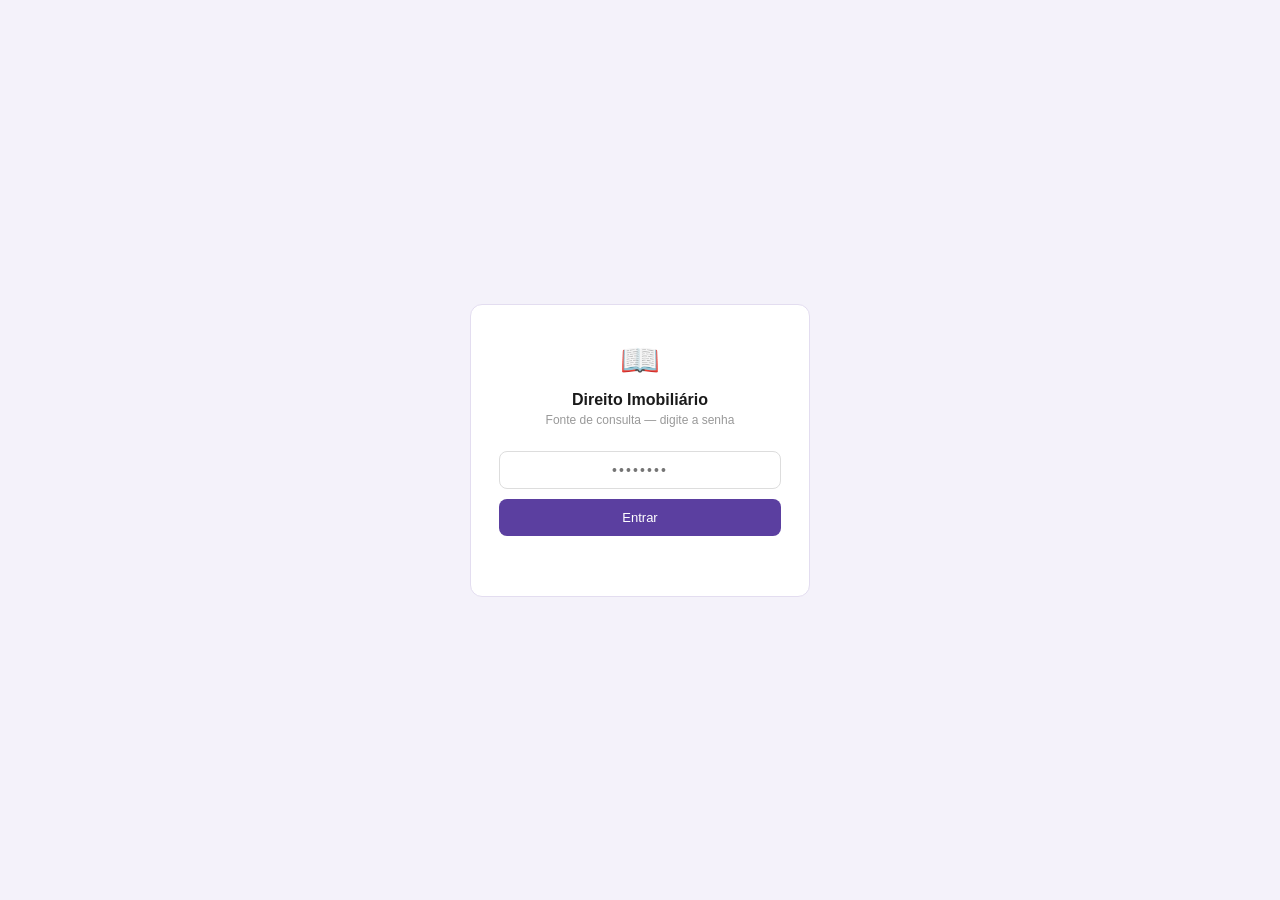
<file: index.html>
<!DOCTYPE html>
<html lang="pt-BR">
<head>
<meta charset="UTF-8">
<meta name="viewport" content="width=device-width, initial-scale=1.0">
<meta http-equiv="Cache-Control" content="no-cache, no-store, must-revalidate">
<title>Direito Imobiliário — Consulta</title>
<style>
*{box-sizing:border-box;margin:0;padding:0}
body{font-family:-apple-system,BlinkMacSystemFont,'Segoe UI',sans-serif;background:#f4f2fa;min-height:100vh;padding:1.5rem}
.app{max-width:900px;margin:0 auto}

/* LOGIN */
.login-overlay{position:fixed;inset:0;background:#f4f2fa;display:flex;align-items:center;justify-content:center;z-index:999}
.login-box{background:#fff;border-radius:12px;border:0.5px solid #e3ddf0;padding:36px 28px;width:100%;max-width:340px;text-align:center}
.login-logo{font-size:32px;margin-bottom:12px}
.login-title{font-size:16px;font-weight:600;color:#1a1a1a;margin-bottom:4px}
.login-sub{font-size:12px;color:#999;margin-bottom:24px}
.login-input{width:100%;border:0.5px solid #ddd;border-radius:8px;padding:10px 12px;font-size:14px;color:#333;font-family:inherit;outline:none;margin-bottom:10px;text-align:center;letter-spacing:.15em}
.login-input:focus{border-color:#5b3fa0}
.login-btn{width:100%;background:#5b3fa0;color:#fff;border:none;border-radius:8px;padding:11px;font-size:13px;font-weight:500;cursor:pointer}
.login-btn:hover{background:#4a3384}
.login-err{font-size:11px;color:#E24B4A;margin-top:8px;min-height:16px}

/* TOPBAR */
.topbar{display:flex;align-items:center;justify-content:space-between;margin-bottom:1.25rem;flex-wrap:wrap;gap:10px}
.topbar h1{font-size:20px;font-weight:600;color:#1a1a1a}
.topbar-sub{font-size:12px;color:#888;margin-top:2px}
.btn-new{background:#5b3fa0;color:#fff;border:none;border-radius:8px;padding:9px 16px;font-size:13px;font-weight:500;cursor:pointer;white-space:nowrap}
.btn-new:hover{background:#4a3384}

/* SEARCH / FILTERS */
.search-row{display:flex;gap:8px;margin-bottom:10px;flex-wrap:wrap}
.search-input{flex:2;min-width:200px;border:0.5px solid #ccc;border-radius:20px;padding:8px 14px;font-size:13px;color:#333;background:#fff;font-family:inherit;outline:none}
.search-input:focus{border-color:#5b3fa0}
.livro-select{flex:1;min-width:160px;padding:8px 10px;border-radius:8px;border:0.5px solid #ccc;font-size:12px;background:#fff;font-family:inherit}
.tag-hdr{font-size:11px;color:#888;cursor:pointer;margin-bottom:8px;user-select:none}
.tag-body{display:none;gap:6px;flex-wrap:wrap;margin-bottom:12px}
.tag-body.open{display:flex}
.tag-btn{padding:4px 10px;border-radius:14px;border:0.5px solid #ccc;background:#fff;color:#666;font-size:11px;cursor:pointer}
.tag-btn.active{background:#5b3fa0;color:#fff;border-color:#5b3fa0}

/* CARDS */
.topico-list{display:flex;flex-direction:column;gap:8px}
.topico-card{background:#fff;border:0.5px solid #e3ddf0;border-radius:0 10px 10px 0;border-left:3px solid #5b3fa0;padding:11px 14px;cursor:pointer;transition:border-color .15s}
.topico-card:hover{border-left-color:#4a3384;background:#fbfaff}
.topico-numero{font-size:9px;font-weight:700;color:#5b3fa0;background:#efe9fa;padding:2px 8px;border-radius:10px;margin-right:6px}
.topico-titulo{font-size:14px;font-weight:600;color:#1a1a1a}
.topico-livro{font-size:11px;color:#999;margin-top:3px}
.topico-tags{margin-top:6px;display:flex;gap:5px;flex-wrap:wrap}
.topico-tag{font-size:9px;color:#aaa;background:#f5f4f0;padding:2px 7px;border-radius:10px}
.topico-snippet{font-size:12px;color:#555;line-height:1.55;margin-top:7px;background:#faf9fd;border:0.5px solid #efe9fa;border-radius:6px;padding:7px 9px}
.topico-snippet mark{background:#ffe89c;color:#4a3384;padding:0 2px;border-radius:2px;font-weight:600}
.ver-mais{text-align:center;font-size:12px;color:#5b3fa0;cursor:pointer;padding:12px;font-weight:600}
.ver-mais:hover{text-decoration:underline}

#loading,#empty{display:none;text-align:center;padding:30px;color:#bbb;font-size:12px}

/* MODAL */
.modal-overlay{position:fixed;inset:0;background:rgba(0,0,0,.45);display:flex;align-items:flex-start;justify-content:center;z-index:200;padding:1.5rem;overflow-y:auto}
.tp-modal{background:#fff;border-radius:14px;width:100%;max-width:760px;margin:auto;overflow:hidden;box-shadow:0 20px 60px rgba(0,0,0,.2)}
.tp-modal-stripe{height:4px;width:100%;background:#5b3fa0}
.tp-modal-header{display:flex;align-items:flex-start;justify-content:space-between;padding:16px 20px;border-bottom:0.5px solid #e3ddf0;gap:10px}
.tp-modal-title{font-size:15px;font-weight:600;color:#1a1a1a}
.tp-modal-sub{font-size:11px;color:#999;margin-top:3px}
.tp-modal-close{background:none;border:none;font-size:22px;cursor:pointer;color:#888;line-height:1;padding:2px 6px;flex-shrink:0}
.tp-modal-close:hover{color:#333}
.tp-modal-tabs{display:flex;border-bottom:0.5px solid #e3ddf0;background:#fafaf8}
.tp-modal-tab{padding:11px 16px;font-size:12px;font-weight:600;color:#999;cursor:pointer;border-bottom:2px solid transparent;white-space:nowrap;background:none;border-top:none;border-left:none;border-right:none;font-family:inherit}
.tp-modal-tab:hover{color:#555}
.tp-modal-tab.active{border-bottom-color:#5b3fa0;color:#5b3fa0}
.tp-modal-body{padding:20px;max-height:56vh;overflow-y:auto}
.tp-pane{display:none}
.tp-pane.active{display:block}
.tp-modal-footer{display:flex;justify-content:space-between;align-items:center;padding:14px 20px;border-top:0.5px solid #e3ddf0;gap:10px;flex-wrap:wrap}
.btn-plain{background:none;border:0.5px solid #ddd;color:#666;border-radius:8px;padding:8px 16px;font-size:13px;cursor:pointer;font-family:inherit}
.btn-plain:hover{background:#f4f2fa}
.btn-danger{color:#E24B4A;border-color:#f3c9c9}
.btn-danger:hover{background:#FCEBEB}

/* MARKDOWN RENDER */
.md h3,.md h4,.md h5{color:#1a1a1a;margin:14px 0 8px}
.md h3:first-child,.md h4:first-child,.md h5:first-child{margin-top:0}
.md h3{font-size:16px}
.md h4{font-size:14px}
.md h5{font-size:13px}
.md p{font-size:13px;line-height:1.7;color:#333;margin-bottom:10px}
.md ul{margin:0 0 10px 20px}
.md li{font-size:13px;line-height:1.6;color:#333;margin-bottom:4px}
.md table{width:100%;border-collapse:collapse;margin-bottom:12px;font-size:12.5px}
.md th,.md td{border:1px solid #e3ddf0;padding:7px 10px;text-align:left;vertical-align:top}
.md th{background:#efe9fa;font-weight:600;color:#4a3384}
.md blockquote{background:#FFF8E1;border-left:3px solid #d4a017;border-radius:0 8px 8px 0;padding:9px 14px;margin:0 0 12px;font-size:12.5px;color:#6b5200}
.md blockquote p{margin-bottom:6px;color:#6b5200;font-size:12.5px}
.md blockquote p:last-child{margin-bottom:0}
.md em{color:#666}

/* FORM */
.tp-form{background:#fff;border:0.5px solid #ddd;border-radius:10px;padding:14px;margin-bottom:12px}
.form-grid{display:grid;grid-template-columns:1fr 1fr;gap:10px;margin-bottom:10px}
@media(max-width:520px){.form-grid{grid-template-columns:1fr}}
.form-group{display:flex;flex-direction:column;gap:4px}
.form-group.full{grid-column:1/-1}
.form-label{font-size:10px;font-weight:600;color:#888;text-transform:uppercase;letter-spacing:.04em}
.form-input,.form-textarea{border:0.5px solid #ddd;border-radius:8px;padding:8px 10px;font-size:13px;color:#1a1a1a;font-family:inherit;outline:none;background:#fff;width:100%}
.form-input:focus,.form-textarea:focus{border-color:#5b3fa0}
.form-textarea{resize:vertical;min-height:90px;line-height:1.5}
.form-hint{font-size:10.5px;color:#999;margin-top:2px}
.form-actions{display:flex;gap:8px;margin-top:4px}
.btn-save{background:#5b3fa0;color:#fff;border:none;border-radius:8px;padding:9px 18px;font-size:13px;font-weight:500;cursor:pointer;font-family:inherit}
.btn-save:hover{background:#4a3384}

/* SECTION TABS (Tópicos x Consulta Interna) */
.section-tabs{display:flex;gap:0;margin-bottom:1.25rem;border-bottom:2px solid #e3ddf0}
.section-tab{background:none;border:none;padding:10px 16px;font-size:13px;font-weight:600;color:#999;cursor:pointer;border-bottom:3px solid transparent;margin-bottom:-2px;font-family:inherit}
.section-tab:hover{color:#666}
.section-tab.active{color:#5b3fa0;border-bottom-color:#5b3fa0}

/* CONSULTA INTERNA */
.consulta-toolbar{display:flex;gap:8px;margin-bottom:12px;flex-wrap:wrap}
.consulta-view-btn{flex:1;min-width:150px;padding:9px;border-radius:8px;border:0.5px solid #ccc;background:#fff;color:#444;font-size:13px;font-weight:600;cursor:pointer;font-family:inherit}
.consulta-view-btn.active{background:#5b3fa0;color:#fff;border-color:#5b3fa0}
.consulta-card{background:#fff;border:0.5px solid #e3ddf0;border-radius:0 10px 10px 0;padding:11px 14px;cursor:pointer;transition:border-color .15s}
.consulta-card:hover{background:#fbfaff}
.consulta-top{display:flex;justify-content:space-between;align-items:flex-start;gap:8px;margin-bottom:5px}
.consulta-modalidade{font-size:9px;font-weight:700;text-transform:uppercase;letter-spacing:.03em}
.consulta-meta{font-size:10px;color:#aaa;margin-left:6px}
.consulta-badge{font-size:9px;font-weight:700;padding:3px 9px;border-radius:12px;text-transform:uppercase;letter-spacing:.02em;white-space:nowrap}
.consulta-main{font-size:13px;color:#333;margin-bottom:4px;line-height:1.5}
.consulta-sub{font-size:11px;color:#888;line-height:1.5}
.consulta-decisao{font-size:12px;color:#27500A;background:#EAF3DE;padding:7px 9px;border-radius:6px;margin-top:5px;line-height:1.5}
</style>
</head>
<body>

<div id="login-overlay" class="login-overlay">
  <div class="login-box">
    <div class="login-logo">📖</div>
    <div class="login-title">Direito Imobiliário</div>
    <div class="login-sub">Fonte de consulta — digite a senha</div>
    <input class="login-input" type="password" id="login-senha" placeholder="••••••••" onkeydown="if(event.key==='Enter')verificarSenha()">
    <button class="login-btn" onclick="verificarSenha()">Entrar</button>
    <div class="login-err" id="login-err"></div>
  </div>
</div>

<div id="main-app" class="app" style="display:none">
  <div class="section-tabs">
    <button class="section-tab active" id="sec-tab-topicos" onclick="switchSection('topicos')">📖 Tópicos Jurídicos</button>
    <button class="section-tab" id="sec-tab-consulta" onclick="switchSection('consulta')">🗂️ Consulta Interna</button>
  </div>

  <div id="section-topicos">
    <div class="topbar">
      <div>
        <h1>📖 Direito Imobiliário</h1>
        <div class="topbar-sub" id="total-label">Fonte de consulta</div>
      </div>
      <button class="btn-new" onclick="toggleNovoForm()">+ Novo tópico</button>
    </div>

    <div id="novo-form" class="tp-form" style="display:none"></div>

    <div class="search-row">
      <input type="text" id="busca-input" class="search-input" placeholder="Descreva a situação ou pergunta (ex: venda pro filho sem avisar os irmãos)..." oninput="debounceSearch()">
      <select id="livro-select" class="livro-select" onchange="carregarTopicos()">
        <option value="">Todos os livros</option>
      </select>
    </div>

    <div class="tag-hdr" id="tag-hdr" onclick="toggleTagFilters()" style="display:none">🏷 Filtrar por tags</div>
    <div class="tag-body" id="tag-body"></div>

    <div id="loading">Buscando...</div>
    <div id="empty">Nenhum tópico encontrado.</div>
    <div id="topico-list" class="topico-list"></div>
  </div>

  <div id="section-consulta" style="display:none">
    <div class="topbar">
      <div>
        <h1>🗂️ Consulta Interna</h1>
        <div class="topbar-sub" id="consulta-total-label">Regras e precedentes do dia a dia</div>
      </div>
      <button class="btn-new" onclick="consultaToggleNovoForm()">+ Novo</button>
    </div>

    <div id="consulta-novo-form" class="tp-form" style="display:none"></div>

    <div class="consulta-toolbar">
      <button class="consulta-view-btn active" id="consulta-view-btn-regras" onclick="consultaSwitchView('regras')">📖 Regras de Impeditivos</button>
      <button class="consulta-view-btn" id="consulta-view-btn-precedentes" onclick="consultaSwitchView('precedentes')">📋 Log de Precedentes</button>
    </div>

    <div class="search-row">
      <input type="text" id="consulta-busca-input" class="search-input" placeholder="Buscar por palavra-chave..." oninput="consultaDebounceSearch()">
      <select id="consulta-modalidade-select" class="livro-select" onchange="consultaLoad()">
        <option value="">Todas as modalidades</option>
        <option value="Aquisicao">Aquisição</option>
        <option value="Portabilidade">Portabilidade</option>
        <option value="CICAP">CICAP</option>
        <option value="CGI">CGI</option>
        <option value="Funding">Funding</option>
        <option value="Todas">Todas (regra geral)</option>
      </select>
    </div>

    <div class="tag-hdr" id="consulta-tag-hdr" onclick="consultaToggleTagFilters()" style="display:none">🏷 Filtrar por tags</div>
    <div class="tag-body" id="consulta-tag-body"></div>

    <div id="consulta-loading">Buscando...</div>
    <div id="consulta-empty">Nenhum resultado encontrado.</div>
    <div id="consulta-list" class="topico-list"></div>
  </div>
</div>

<div id="modal-overlay" class="modal-overlay" style="display:none" onclick="if(event.target===this)closeModal()">
  <div class="tp-modal">
    <div class="tp-modal-stripe"></div>
    <div class="tp-modal-header">
      <div>
        <div class="tp-modal-title" id="modal-title"></div>
        <div class="tp-modal-sub" id="modal-sub"></div>
      </div>
      <button class="tp-modal-close" onclick="closeModal()">&times;</button>
    </div>
    <div class="tp-modal-tabs">
      <button class="tp-modal-tab active" id="tab-btn-simples" onclick="switchTab('simples')">📖 Linguagem simples</button>
      <button class="tp-modal-tab" id="tab-btn-tecnico" onclick="switchTab('tecnico')">⚖️ Texto técnico e fonte</button>
    </div>
    <div class="tp-modal-body">
      <div class="tp-pane md active" id="pane-simples"></div>
      <div class="tp-pane md" id="pane-tecnico"></div>
    </div>
    <div class="tp-modal-footer">
      <button class="btn-plain btn-danger" onclick="excluirTopicoAtual()">Excluir</button>
      <div style="display:flex;gap:8px">
        <button class="btn-plain" onclick="editarTopicoAtual()">Editar</button>
        <button class="btn-plain" onclick="closeModal()">Fechar</button>
      </div>
    </div>
  </div>
</div>

<script>
var SUPA_URL='https://cnntwavnltnaxpbpkzrd.supabase.co';
var SUPA_KEY='eyJhbGciOiJIUzI1NiIsInR5cCI6IkpXVCJ9.eyJpc3MiOiJzdXBhYmFzZSIsInJlZiI6ImNubnR3YXZubHRuYXhwYnBrenJkIiwicm9sZSI6ImFub24iLCJpYXQiOjE3ODU5NjUzNjAsImV4cCI6MjEwMTU0MTM2MH0.XeQ4T7MEqFQfJyXXAgsQmv-CNjLFYUMDKgO6aYpEL5c';

// ─── AUTH ─────────────────────────────────────────────────────────────────
async function hashSenha(s){
  var buf=await crypto.subtle.digest('SHA-256',new TextEncoder().encode(s));
  return Array.from(new Uint8Array(buf)).map(function(b){return b.toString(16).padStart(2,'0');}).join('');
}
async function verificarSenha(){
  var val=document.getElementById('login-senha').value;
  if(!val){document.getElementById('login-err').textContent='Digite a senha.';return;}
  var h=await hashSenha(val);
  var correta=await hashSenha('direito2026');
  if(h===correta){
    document.getElementById('login-overlay').style.display='none';
    document.getElementById('main-app').style.display='block';
    sessionStorage.setItem('direito_auth','1');
    iniciarApp();
  }else{
    document.getElementById('login-err').textContent='Senha incorreta.';
    document.getElementById('login-senha').value='';
    document.getElementById('login-senha').focus();
  }
}

// ─── SUPABASE ─────────────────────────────────────────────────────────────
async function dbFetch(path,opts){
  opts=opts||{};
  var r=await fetch(SUPA_URL+'/rest/v1/'+path,{
    headers:Object.assign({'apikey':SUPA_KEY,'Authorization':'Bearer '+SUPA_KEY,'Content-Type':'application/json','Prefer':'return=representation'},opts.headers||{}),
    method:opts.method||'GET',body:opts.body
  });
  if(!r.ok)throw new Error(await r.text());
  var txt=await r.text();return txt?JSON.parse(txt):null;
}

// ─── STATE ────────────────────────────────────────────────────────────────
var allResults=[];
var activeTags=[];
var searchTimer=null;
var editingId=null;
var currentTopico=null;

function debounceSearch(){
  clearTimeout(searchTimer);
  searchTimer=setTimeout(carregarTopicos,400);
}

// ─── Transforma frases naturais em busca "OU" (qualquer palavra relevante) ──
var STOPWORDS=['a','o','as','os','de','da','do','das','dos','em','um','uma','uns','umas','com','sem','para','por','que','se','e','ou','no','na','nos','nas','ao','aos','à','às','é','são','foi','ser','tem','têm','como','mais','muito','já','não','sim','meu','minha','seu','sua','isso','esse','essa','este','esta','pelo','pela'];
var SEARCH_CAP=10;
var searchExpanded=false;

function significantWords(termo){
  return termo.trim().split(/\s+/).map(function(w){return w.toLowerCase();}).filter(function(w){
    return w.length>1 && STOPWORDS.indexOf(w)===-1;
  });
}

function buildSearchQuery(termo){
  var words=significantWords(termo);
  if(!words.length)return termo;
  return words.join(' or ');
}

// Pontua cada tópico pela quantidade/local das palavras encontradas, pra ordenar os mais relevantes primeiro
function scoreRelevance(r,words){
  var titulo=(r.titulo||'').toLowerCase();
  var tags=(r.tags||[]).join(' ').toLowerCase();
  var simples=normalizePlain(r.explicacao_simples||'').toLowerCase();
  var tecnico=normalizePlain(r.conteudo_tecnico||'').toLowerCase();
  var score=0;
  words.forEach(function(w){
    if(titulo.indexOf(w)>-1)score+=6;
    if(tags.indexOf(w)>-1)score+=4;
    if(simples.indexOf(w)>-1)score+=Math.min(3,(simples.split(w).length-1))*2;
    if(tecnico.indexOf(w)>-1)score+=Math.min(3,(tecnico.split(w).length-1));
  });
  return score;
}

function toggleTagFilters(){
  document.getElementById('tag-body').classList.toggle('open');
}

async function iniciarApp(){
  try{
    var todos=await dbFetch('topicos_direito?select=livro&order=livro');
    var livros=Array.from(new Set((todos||[]).map(function(t){return t.livro;})));
    var sel=document.getElementById('livro-select');
    livros.forEach(function(l){
      var opt=document.createElement('option');
      opt.value=l;opt.textContent=l;
      sel.appendChild(opt);
    });
  }catch(e){console.error(e);}
  carregarTopicos();
  var buscaInput=document.getElementById('busca-input');
  if(buscaInput)buscaInput.focus();
}

async function carregarTopicos(){
  var termo=document.getElementById('busca-input').value.trim();
  var livro=document.getElementById('livro-select').value;
  var loading=document.getElementById('loading');
  var list=document.getElementById('topico-list');
  var empty=document.getElementById('empty');
  searchExpanded=false;
  loading.style.display='block';
  list.innerHTML='';
  empty.style.display='none';
  try{
    var params=['select=*'];
    if(livro)params.push('livro=eq.'+encodeURIComponent(livro));
    if(termo)params.push('busca=wfts(portuguese).'+encodeURIComponent(buildSearchQuery(termo)));
    params.push('order=numero');
    var rows=await dbFetch('topicos_direito?'+params.join('&'));
    allResults=(rows||[]).slice();
    if(termo){
      var words=significantWords(termo);
      allResults.sort(function(a,b){
        var diff=scoreRelevance(b,words)-scoreRelevance(a,words);
        return diff!==0?diff:(parseFloat(a.numero)||0)-(parseFloat(b.numero)||0);
      });
    }else{
      allResults.sort(function(a,b){return (parseFloat(a.numero)||0)-(parseFloat(b.numero)||0);});
    }
  }catch(e){
    console.error('Erro na busca:',e);
    allResults=[];
  }
  loading.style.display='none';
  document.getElementById('total-label').textContent=allResults.length+' tópico'+(allResults.length!==1?'s':'')+' encontrado'+(allResults.length!==1?'s':'');
  buildTagFilters();
  renderList();
}

function buildTagFilters(){
  var tagSet={};
  allResults.forEach(function(r){(r.tags||[]).forEach(function(t){tagSet[t]=true;});});
  var allTags=Object.keys(tagSet).sort();
  var hdr=document.getElementById('tag-hdr');
  var wrap=document.getElementById('tag-body');
  hdr.style.display=allTags.length?'block':'none';
  hdr.textContent='🏷 Filtrar por tags ('+allTags.length+')';
  wrap.innerHTML=allTags.map(function(t){
    var active=activeTags.indexOf(t)>-1;
    return '<button class="tag-btn'+(active?' active':'')+'" data-tag="'+escapeHtml(t)+'" onclick="toggleTag(this)">'+escapeHtml(t)+'</button>';
  }).join('');
}

function toggleTag(btn){
  var tag=btn.getAttribute('data-tag');
  var idx=activeTags.indexOf(tag);
  if(idx>-1)activeTags.splice(idx,1);
  else activeTags.push(tag);
  btn.classList.toggle('active');
  renderList();
}

function renderList(){
  var termo=document.getElementById('busca-input').value.trim();
  var filtered=allResults.filter(function(r){
    if(!activeTags.length)return true;
    return (r.tags||[]).some(function(t){return activeTags.indexOf(t)>-1;});
  });
  var list=document.getElementById('topico-list');
  var empty=document.getElementById('empty');
  if(!filtered.length){
    list.innerHTML='';
    empty.style.display='block';
    return;
  }
  empty.style.display='none';
  var capActive=termo&&!searchExpanded&&filtered.length>SEARCH_CAP;
  var toShow=capActive?filtered.slice(0,SEARCH_CAP):filtered;
  var html=toShow.map(function(r){
    var tagsHtml=(r.tags||[]).map(function(t){return '<span class="topico-tag">'+escapeHtml(t)+'</span>';}).join('');
    var snippetHtml=termo?'<div class="topico-snippet">'+pickSnippet(r,termo)+'</div>':'';
    return '<div class="topico-card" onclick="abrirModal(\''+r.id+'\')">'
      +'<span class="topico-numero">'+escapeHtml(r.numero)+'</span>'
      +'<span class="topico-titulo">'+escapeHtml(r.titulo)+'</span>'
      +'<div class="topico-livro">'+escapeHtml(r.livro)+'</div>'
      +snippetHtml
      +(tagsHtml?'<div class="topico-tags">'+tagsHtml+'</div>':'')
      +'</div>';
  }).join('');
  if(capActive){
    html+='<div class="ver-mais" onclick="verTodosResultados()">Mostrando os '+SEARCH_CAP+' mais relevantes de '+filtered.length+' — ver todos</div>';
  }
  list.innerHTML=html;
}

function verTodosResultados(){
  searchExpanded=true;
  renderList();
}

// ─── TRECHO DESTACADO (snippet) NOS RESULTADOS DE BUSCA ───────────────────
function normalizePlain(text){
  return (text||'').replace(/[#*>`]/g,'').replace(/\|/g,' ').replace(/\n+/g,' ').replace(/\s+/g,' ').trim();
}

function textHasWord(text,words){
  var lt=text.toLowerCase();
  return words.some(function(w){return lt.indexOf(w)>-1;});
}

function extractSnippet(text,words){
  var plain=normalizePlain(text);
  if(!plain)return '';
  var lowerPlain=plain.toLowerCase();
  var idx=-1,matchLen=0;
  for(var i=0;i<words.length;i++){
    var p=lowerPlain.indexOf(words[i]);
    if(p>-1&&(idx===-1||p<idx)){idx=p;matchLen=words[i].length;}
  }
  if(idx===-1){
    var head=plain.slice(0,170);
    return escapeHtml(head)+(plain.length>170?'…':'');
  }
  var start=Math.max(0,idx-60);
  var end=Math.min(plain.length,idx+matchLen+110);
  var before=plain.slice(start,idx);
  var match=plain.slice(idx,idx+matchLen);
  var after=plain.slice(idx+matchLen,end);
  return (start>0?'…':'')+escapeHtml(before)+'<mark>'+escapeHtml(match)+'</mark>'+escapeHtml(after)+(end<plain.length?'…':'');
}

function pickSnippet(r,termo){
  var words=significantWords(termo);
  var simples=r.explicacao_simples||'';
  var tecnico=r.conteudo_tecnico||'';
  if(words.length){
    if(simples&&textHasWord(normalizePlain(simples).toLowerCase(),words))return extractSnippet(simples,words);
    if(tecnico&&textHasWord(normalizePlain(tecnico).toLowerCase(),words))return extractSnippet(tecnico,words);
  }
  return extractSnippet(simples||tecnico,[]);
}

// ─── MODAL ────────────────────────────────────────────────────────────────
function abrirModal(id){
  var t=allResults.find(function(r){return r.id===id;});
  if(!t)return;
  currentTopico=t;
  document.getElementById('modal-title').textContent=t.numero+'. '+t.titulo;
  document.getElementById('modal-sub').textContent=t.livro;
  document.getElementById('pane-simples').innerHTML=t.explicacao_simples?renderMdLite(t.explicacao_simples):'<p style="color:#aaa;font-style:italic">Ainda não há explicação em linguagem simples para este tópico. Veja a aba "Texto técnico".</p>';
  document.getElementById('pane-tecnico').innerHTML=renderMdLite(t.conteudo_tecnico||'');
  switchTab('simples');
  document.getElementById('modal-overlay').style.display='flex';
}

function closeModal(){
  document.getElementById('modal-overlay').style.display='none';
  currentTopico=null;
}

function switchTab(which){
  ['simples','tecnico'].forEach(function(k){
    document.getElementById('tab-btn-'+k).classList.toggle('active',k===which);
    document.getElementById('pane-'+k).classList.toggle('active',k===which);
  });
}

async function excluirTopicoAtual(){
  if(!currentTopico)return;
  if(!confirm('Excluir "'+currentTopico.titulo+'"? Essa ação não pode ser desfeita.'))return;
  try{
    await dbFetch('topicos_direito?id=eq.'+currentTopico.id,{method:'DELETE',headers:{'Prefer':''}});
    closeModal();
    carregarTopicos();
  }catch(e){
    console.error(e);
    alert('Erro ao excluir. Verifique a conexão e tente novamente.');
  }
}

function editarTopicoAtual(){
  if(!currentTopico)return;
  var t=currentTopico;
  closeModal();
  abrirFormTopico(t);
}

// ─── FORM: NOVO / EDITAR ────────────────────────────────────────────────
function toggleNovoForm(){
  var f=document.getElementById('novo-form');
  if(f.style.display==='block'&&editingId===null){
    f.style.display='none';
    return;
  }
  abrirFormTopico(null);
}

function abrirFormTopico(t){
  editingId=t?t.id:null;
  var f=document.getElementById('novo-form');
  f.innerHTML=formHtml(t);
  f.style.display='block';
  f.scrollIntoView({behavior:'smooth',block:'nearest'});
}

function formHtml(t){
  var tagsStr=t&&t.tags?t.tags.join(', '):'';
  return ''
    +'<div class="form-grid">'
    +'<div class="form-group"><label class="form-label">Número</label><input class="form-input" id="f-numero" placeholder="ex: 33" value="'+escapeAttr(t?t.numero:'')+'"></div>'
    +'<div class="form-group"><label class="form-label">Título</label><input class="form-input" id="f-titulo" placeholder="ex: Direito de Superfície" value="'+escapeAttr(t?t.titulo:'')+'"></div>'
    +'<div class="form-group full"><label class="form-label">Livro / fonte</label><input class="form-input" id="f-livro" placeholder="ex: Luiz Antônio Scavone Jr. — Direito Imobiliário: Teoria e Prática" value="'+escapeAttr(t?t.livro:'Luiz Antônio Scavone Jr. — Direito Imobiliário: Teoria e Prática')+'"></div>'
    +'<div class="form-group full"><label class="form-label">Tags (separadas por vírgula)</label><input class="form-input" id="f-tags" placeholder="ex: usucapião, registro, prazos" value="'+escapeAttr(tagsStr)+'"></div>'
    +'<div class="form-group full"><label class="form-label">📖 Explicação em linguagem simples</label>'
    +'<textarea class="form-textarea" id="f-simples" placeholder="O que é, por que importa, um exemplo do dia a dia...">'+escapeHtml(t?t.explicacao_simples:'')+'</textarea>'
    +'<div class="form-hint">Evite juridiquês; se precisar de um termo técnico, explique entre parênteses.</div></div>'
    +'<div class="form-group full"><label class="form-label">⚖️ Texto técnico / fonte original</label>'
    +'<textarea class="form-textarea" id="f-tecnico" placeholder="Conceitos, base legal, jurisprudência, fichas técnicas (tabelas Markdown), pontos práticos (use &gt; ⚠ ...)...">'+escapeHtml(t?t.conteudo_tecnico:'')+'</textarea>'
    +'<div class="form-hint">Preserve com precisão — é o que você usará para fundamentar decisões.</div></div>'
    +'</div>'
    +'<div class="form-actions">'
    +'<button class="btn-save" onclick="salvarTopico()">Salvar</button>'
    +'<button class="btn-plain" onclick="fecharForm()">Cancelar</button>'
    +'</div>';
}

function fecharForm(){
  editingId=null;
  document.getElementById('novo-form').style.display='none';
  document.getElementById('novo-form').innerHTML='';
}

async function salvarTopico(){
  var numero=document.getElementById('f-numero').value.trim();
  var titulo=document.getElementById('f-titulo').value.trim();
  var livro=document.getElementById('f-livro').value.trim();
  var tagsRaw=document.getElementById('f-tags').value.trim();
  var simples=document.getElementById('f-simples').value.trim();
  var tecnico=document.getElementById('f-tecnico').value.trim();
  var tags=tagsRaw?tagsRaw.split(',').map(function(t){return t.trim();}).filter(Boolean):[];

  if(!numero||!titulo||!livro){
    alert('Preencha ao menos número, título e livro.');
    return;
  }

  var payload={numero:numero,titulo:titulo,livro:livro,tags:tags,explicacao_simples:simples,conteudo_tecnico:tecnico};

  try{
    if(editingId){
      payload.updated_at=new Date().toISOString();
      await dbFetch('topicos_direito?id=eq.'+editingId,{method:'PATCH',body:JSON.stringify(payload)});
    }else{
      await dbFetch('topicos_direito',{method:'POST',body:JSON.stringify(payload)});
    }
    fecharForm();
    carregarTopicos();
  }catch(e){
    console.error(e);
    alert('Erro ao salvar o tópico. Verifique a conexão e tente novamente.');
  }
}

// ─── SEÇÕES (Tópicos x Consulta Interna) ───────────────────────────────────
var consultaLoaded=false;

function switchSection(sec){
  document.getElementById('sec-tab-topicos').classList.toggle('active',sec==='topicos');
  document.getElementById('sec-tab-consulta').classList.toggle('active',sec==='consulta');
  document.getElementById('section-topicos').style.display=sec==='topicos'?'block':'none';
  document.getElementById('section-consulta').style.display=sec==='consulta'?'block':'none';
  if(sec==='consulta'&&!consultaLoaded){
    consultaLoaded=true;
    consultaLoad();
  }
}

// ─── CONSULTA INTERNA (regras de impeditivos + log de precedentes) ────────
var MODALIDADE_COLORS={Aquisicao:'#5b3fa0',Portabilidade:'#185FA5',CICAP:'#3B6D11',CGI:'#854F0B',Funding:'#0E7490',Todas:'#888'};
var MODALIDADE_LABELS={Aquisicao:'Aquisição',Portabilidade:'Portabilidade',CICAP:'CICAP',CGI:'CGI',Funding:'Funding',Todas:'Todas'};
var RESULTADO_BADGE={impeditivo:['#FCEBEB','#791F1F','Impeditivo'],nao_impeditivo:['#EAF3DE','#27500A','Não impeditivo'],depende_analise:['#FAEEDA','#633806','Depende de análise']};
var FONTE_LABELS={superior:'Validado por superior',resolvido_sozinha:'Resolvido sozinha',copilot:'Copilot',outro:'Outro'};

var consultaView='regras';
var consultaAllResults=[];
var consultaActiveTags=[];
var consultaSearchTimer=null;
var consultaEditingId=null;
var currentConsultaItem=null;

function consultaSwitchView(v){
  consultaView=v;
  consultaActiveTags=[];
  document.getElementById('consulta-view-btn-regras').classList.toggle('active',v==='regras');
  document.getElementById('consulta-view-btn-precedentes').classList.toggle('active',v==='precedentes');
  document.getElementById('consulta-busca-input').value='';
  consultaFecharForm();
  consultaLoad();
}

function consultaDebounceSearch(){
  clearTimeout(consultaSearchTimer);
  consultaSearchTimer=setTimeout(consultaLoad,400);
}

function consultaToggleTagFilters(){
  document.getElementById('consulta-tag-body').classList.toggle('open');
}

async function consultaLoad(){
  var termo=document.getElementById('consulta-busca-input').value.trim();
  var modalidade=document.getElementById('consulta-modalidade-select').value;
  var loading=document.getElementById('consulta-loading');
  var list=document.getElementById('consulta-list');
  var empty=document.getElementById('consulta-empty');
  loading.style.display='block';
  list.innerHTML='';
  empty.style.display='none';
  try{
    var tabela=consultaView==='regras'?'regras_impeditivos':'log_precedentes';
    var params=['select=*'];
    if(consultaView==='regras')params.push('ativo=eq.true');
    if(modalidade)params.push('modalidade=eq.'+encodeURIComponent(modalidade));
    if(termo)params.push('busca=wfts(portuguese).'+encodeURIComponent(buildSearchQuery(termo)));
    params.push(consultaView==='regras'?'order=modalidade,categoria':'order=data.desc');
    var rows=await dbFetch(tabela+'?'+params.join('&'));
    consultaAllResults=(rows||[]).slice();
  }catch(e){
    console.error('Erro na busca:',e);
    consultaAllResults=[];
  }
  loading.style.display='none';
  document.getElementById('consulta-total-label').textContent=consultaAllResults.length+' resultado'+(consultaAllResults.length!==1?'s':'');
  consultaBuildTagFilters();
  consultaRender();
}

function consultaBuildTagFilters(){
  var tagSet={};
  consultaAllResults.forEach(function(r){(r.tags||[]).forEach(function(t){tagSet[t]=true;});});
  var allTags=Object.keys(tagSet).sort();
  var hdr=document.getElementById('consulta-tag-hdr');
  var wrap=document.getElementById('consulta-tag-body');
  hdr.style.display=allTags.length?'block':'none';
  hdr.textContent='🏷 Filtrar por tags ('+allTags.length+')';
  wrap.innerHTML=allTags.map(function(t){
    var active=consultaActiveTags.indexOf(t)>-1;
    return '<button class="tag-btn'+(active?' active':'')+'" data-tag="'+escapeHtml(t)+'" onclick="consultaToggleTag(this)">'+escapeHtml(t)+'</button>';
  }).join('');
}

function consultaToggleTag(btn){
  var tag=btn.getAttribute('data-tag');
  var idx=consultaActiveTags.indexOf(tag);
  if(idx>-1)consultaActiveTags.splice(idx,1);
  else consultaActiveTags.push(tag);
  btn.classList.toggle('active');
  consultaRender();
}

function consultaRender(){
  var filtered=consultaAllResults.filter(function(r){
    if(!consultaActiveTags.length)return true;
    return (r.tags||[]).some(function(t){return consultaActiveTags.indexOf(t)>-1;});
  });
  var list=document.getElementById('consulta-list');
  var empty=document.getElementById('consulta-empty');
  if(!filtered.length){
    list.innerHTML='';
    empty.style.display='block';
    return;
  }
  empty.style.display='none';
  if(consultaView==='regras'){
    list.innerHTML=filtered.map(function(r){
      var color=MODALIDADE_COLORS[r.modalidade]||'#888';
      var badge=RESULTADO_BADGE[r.resultado]||['#f0efe9','#666',r.resultado];
      var tagsHtml=(r.tags||[]).map(function(t){return '<span class="topico-tag">'+escapeHtml(t)+'</span>';}).join('');
      return '<div class="consulta-card" style="border-left:3px solid '+color+'" onclick="consultaAbrirForm(\''+r.id+'\')">'
        +'<div class="consulta-top">'
        +'<div><span class="consulta-modalidade" style="color:'+color+'">'+escapeHtml(MODALIDADE_LABELS[r.modalidade]||r.modalidade)+'</span>'
        +(r.categoria?'<span class="consulta-meta">· '+escapeHtml(r.categoria)+'</span>':'')+'</div>'
        +'<span class="consulta-badge" style="background:'+badge[0]+';color:'+badge[1]+'">'+badge[2]+'</span>'
        +'</div>'
        +'<div class="consulta-main">'+escapeHtml(r.condicao)+'</div>'
        +(r.explicacao?'<div class="consulta-sub">'+escapeHtml(r.explicacao)+'</div>':'')
        +(tagsHtml?'<div class="topico-tags">'+tagsHtml+'</div>':'')
        +'</div>';
    }).join('');
  }else{
    list.innerHTML=filtered.map(function(r){
      var color=MODALIDADE_COLORS[r.modalidade]||'#888';
      var fonteLabel=FONTE_LABELS[r.fonte]||r.fonte||'';
      var dataFmt=r.data?new Date(r.data+'T00:00:00').toLocaleDateString('pt-BR'):'';
      var tagsHtml=(r.tags||[]).map(function(t){return '<span class="topico-tag">'+escapeHtml(t)+'</span>';}).join('');
      return '<div class="consulta-card" style="border-left:3px solid '+color+'" onclick="consultaAbrirForm(\''+r.id+'\')">'
        +'<div class="consulta-top">'
        +'<div><span class="consulta-modalidade" style="color:'+color+'">'+escapeHtml(MODALIDADE_LABELS[r.modalidade]||r.modalidade)+'</span>'
        +(dataFmt?'<span class="consulta-meta">· '+dataFmt+'</span>':'')+'</div>'
        +'<span class="consulta-badge" style="background:#f0efe9;color:#666">'+escapeHtml(fonteLabel)+'</span>'
        +'</div>'
        +'<div class="consulta-sub"><strong style="color:#333">Situação:</strong> '+escapeHtml(r.situacao)+'</div>'
        +'<div class="consulta-decisao"><strong>Decisão:</strong> '+escapeHtml(r.decisao)+'</div>'
        +(r.validado_por?'<div class="consulta-meta" style="margin-top:4px">Validado por: '+escapeHtml(r.validado_por)+'</div>':'')
        +(tagsHtml?'<div class="topico-tags">'+tagsHtml+'</div>':'')
        +'</div>';
    }).join('');
  }
}

// ─── CONSULTA: FORM NOVO / EDITAR ───────────────────────────────────────
function consultaToggleNovoForm(){
  var f=document.getElementById('consulta-novo-form');
  if(f.style.display==='block'&&consultaEditingId===null){
    f.style.display='none';
    return;
  }
  consultaAbrirFormNovo();
}

function consultaAbrirFormNovo(){
  consultaEditingId=null;
  var f=document.getElementById('consulta-novo-form');
  f.innerHTML=consultaFormHtml(null);
  f.style.display='block';
  f.scrollIntoView({behavior:'smooth',block:'nearest'});
}

function consultaAbrirForm(id){
  var item=consultaAllResults.find(function(r){return r.id===id;});
  if(!item)return;
  consultaEditingId=id;
  var f=document.getElementById('consulta-novo-form');
  f.innerHTML=consultaFormHtml(item);
  f.style.display='block';
  f.scrollIntoView({behavior:'smooth',block:'center'});
}

function consultaFecharForm(){
  consultaEditingId=null;
  var f=document.getElementById('consulta-novo-form');
  f.style.display='none';
  f.innerHTML='';
}

function modalidadeOptions(selected){
  return ['Aquisicao','Portabilidade','CICAP','CGI','Funding','Todas'].map(function(m){
    return '<option value="'+m+'"'+(m===selected?' selected':'')+'>'+(MODALIDADE_LABELS[m]||m)+'</option>';
  }).join('');
}

function consultaFormHtml(item){
  var tagsStr=item&&item.tags?item.tags.join(', '):'';
  var excluirBtn=item?'<button class="btn-plain btn-danger" onclick="consultaExcluir()" type="button">Excluir</button>':'';
  if(consultaView==='regras'){
    return ''
      +'<div class="form-grid">'
      +'<div class="form-group"><label class="form-label">Modalidade</label><select class="form-input" id="cf-modalidade">'+modalidadeOptions(item?item.modalidade:'Aquisicao')+'</select></div>'
      +'<div class="form-group"><label class="form-label">Resultado</label><select class="form-input" id="cf-resultado">'
      +'<option value="impeditivo"'+(item&&item.resultado==='impeditivo'?' selected':'')+'>Impeditivo</option>'
      +'<option value="nao_impeditivo"'+(item&&item.resultado==='nao_impeditivo'?' selected':'')+'>Não impeditivo</option>'
      +'<option value="depende_analise"'+(!item||item.resultado==='depende_analise'?' selected':'')+'>Depende de análise</option>'
      +'</select></div>'
      +'<div class="form-group full"><label class="form-label">Categoria</label><input class="form-input" id="cf-categoria" placeholder="ex: Situação da matrícula / Programas sociais" value="'+escapeAttr(item?item.categoria:'')+'"></div>'
      +'<div class="form-group full"><label class="form-label">Condição</label><textarea class="form-textarea" id="cf-condicao" placeholder="Descreva a situação/condição da operação...">'+escapeHtml(item?item.condicao:'')+'</textarea></div>'
      +'<div class="form-group full"><label class="form-label">Explicação</label><textarea class="form-textarea" id="cf-explicacao" placeholder="Por que é (ou não é) impeditivo, o que fazer...">'+escapeHtml(item?item.explicacao:'')+'</textarea></div>'
      +'<div class="form-group full"><label class="form-label">Tags (separadas por vírgula)</label><input class="form-input" id="cf-tags" placeholder="ex: matricula, programa-social" value="'+escapeAttr(tagsStr)+'"></div>'
      +'</div>'
      +'<div class="form-actions">'
      +'<button class="btn-save" onclick="consultaSalvar()" type="button">Salvar</button>'
      +'<button class="btn-plain" onclick="consultaFecharForm()" type="button">Cancelar</button>'
      +excluirBtn
      +'</div>';
  }else{
    var hoje=new Date().toISOString().split('T')[0];
    return ''
      +'<div class="form-grid">'
      +'<div class="form-group"><label class="form-label">Data</label><input type="date" class="form-input" id="cf-data" value="'+escapeAttr(item?item.data:hoje)+'"></div>'
      +'<div class="form-group"><label class="form-label">Modalidade</label><select class="form-input" id="cf-modalidade">'+modalidadeOptions(item?item.modalidade:'Aquisicao')+'</select></div>'
      +'<div class="form-group full"><label class="form-label">Situação</label><textarea class="form-textarea" id="cf-situacao" placeholder="Descreva a situação encontrada...">'+escapeHtml(item?item.situacao:'')+'</textarea></div>'
      +'<div class="form-group full"><label class="form-label">Decisão</label><textarea class="form-textarea" id="cf-decisao" placeholder="O que foi decidido/feito...">'+escapeHtml(item?item.decisao:'')+'</textarea></div>'
      +'<div class="form-group"><label class="form-label">Fonte</label><select class="form-input" id="cf-fonte">'
      +'<option value="superior"'+(!item||item.fonte==='superior'?' selected':'')+'>Validado por superior</option>'
      +'<option value="resolvido_sozinha"'+(item&&item.fonte==='resolvido_sozinha'?' selected':'')+'>Resolvido sozinha</option>'
      +'<option value="copilot"'+(item&&item.fonte==='copilot'?' selected':'')+'>Copilot</option>'
      +'<option value="outro"'+(item&&item.fonte==='outro'?' selected':'')+'>Outro</option>'
      +'</select></div>'
      +'<div class="form-group"><label class="form-label">Validado por</label><input class="form-input" id="cf-validado" placeholder="ex: Gerente" value="'+escapeAttr(item?item.validado_por:'')+'"></div>'
      +'<div class="form-group full"><label class="form-label">Tags (separadas por vírgula)</label><input class="form-input" id="cf-tags" placeholder="ex: matricula, usufruto" value="'+escapeAttr(tagsStr)+'"></div>'
      +'</div>'
      +'<div class="form-actions">'
      +'<button class="btn-save" onclick="consultaSalvar()" type="button">Salvar</button>'
      +'<button class="btn-plain" onclick="consultaFecharForm()" type="button">Cancelar</button>'
      +excluirBtn
      +'</div>';
  }
}

async function consultaSalvar(){
  var tagsRaw=document.getElementById('cf-tags').value.trim();
  var tags=tagsRaw?tagsRaw.split(',').map(function(t){return t.trim();}).filter(Boolean):[];
  var tabela=consultaView==='regras'?'regras_impeditivos':'log_precedentes';
  var payload;

  if(consultaView==='regras'){
    var condicao=document.getElementById('cf-condicao').value.trim();
    if(!condicao){alert('Preencha ao menos a condição.');return;}
    payload={
      modalidade:document.getElementById('cf-modalidade').value,
      categoria:document.getElementById('cf-categoria').value.trim(),
      condicao:condicao,
      resultado:document.getElementById('cf-resultado').value,
      explicacao:document.getElementById('cf-explicacao').value.trim(),
      tags:tags,
      ativo:true
    };
  }else{
    var situacao=document.getElementById('cf-situacao').value.trim();
    var decisao=document.getElementById('cf-decisao').value.trim();
    if(!situacao||!decisao){alert('Preencha ao menos a situação e a decisão.');return;}
    payload={
      data:document.getElementById('cf-data').value,
      modalidade:document.getElementById('cf-modalidade').value,
      situacao:situacao,
      decisao:decisao,
      fonte:document.getElementById('cf-fonte').value,
      validado_por:document.getElementById('cf-validado').value.trim()||null,
      tags:tags
    };
  }

  try{
    if(consultaEditingId){
      payload.updated_at=new Date().toISOString();
      await dbFetch(tabela+'?id=eq.'+consultaEditingId,{method:'PATCH',body:JSON.stringify(payload)});
    }else{
      await dbFetch(tabela,{method:'POST',body:JSON.stringify(payload)});
    }
    consultaFecharForm();
    consultaLoad();
  }catch(e){
    console.error(e);
    alert('Erro ao salvar. Verifique a conexão e tente novamente.');
  }
}

async function consultaExcluir(){
  if(!consultaEditingId)return;
  if(!confirm('Excluir este registro? Essa ação não pode ser desfeita.'))return;
  var tabela=consultaView==='regras'?'regras_impeditivos':'log_precedentes';
  try{
    await dbFetch(tabela+'?id=eq.'+consultaEditingId,{method:'DELETE',headers:{'Prefer':''}});
    consultaFecharForm();
    consultaLoad();
  }catch(e){
    console.error(e);
    alert('Erro ao excluir. Verifique a conexão e tente novamente.');
  }
}

// ─── HELPERS ──────────────────────────────────────────────────────────────
function escapeHtml(s){
  return (s||'').replace(/&/g,'&amp;').replace(/</g,'&lt;').replace(/>/g,'&gt;');
}
function escapeAttr(s){
  return escapeHtml(s).replace(/"/g,'&quot;');
}

// ─── MARKDOWN LEVE (sem dependências externas) ────────────────────────────
function inlineMd(text){
  var h=escapeHtml(text);
  h=h.replace(/\*\*(.+?)\*\*/g,'<strong>$1</strong>');
  h=h.replace(/\*(.+?)\*/g,'<em>$1</em>');
  return h;
}

function renderMdLite(md){
  var lines=(md||'').replace(/\r\n/g,'\n').split('\n');
  var out=[];
  var i=0;
  var para=[];

  function flushPara(){
    if(para.length){
      out.push('<p>'+inlineMd(para.join(' '))+'</p>');
      para=[];
    }
  }

  while(i<lines.length){
    var line=lines[i];

    // headers
    var hm=line.match(/^(#{1,6})\s+(.*)$/);
    if(hm){
      flushPara();
      var level=hm[1].length;
      var tag=level<=1?'h3':(level===2?'h4':'h5');
      out.push('<'+tag+'>'+inlineMd(hm[2])+'</'+tag+'>');
      i++;continue;
    }

    // blockquote
    if(/^>/.test(line)){
      flushPara();
      var bqLines=[];
      while(i<lines.length&&/^>/.test(lines[i])){
        bqLines.push(lines[i].replace(/^>\s?/,''));
        i++;
      }
      out.push('<blockquote>'+renderMdLite(bqLines.join('\n'))+'</blockquote>');
      continue;
    }

    // table
    if(/^\|/.test(line.trim())){
      flushPara();
      var rows=[];
      while(i<lines.length&&/^\|/.test(lines[i].trim())){
        rows.push(lines[i].trim());
        i++;
      }
      if(rows.length>=2){
        var headCells=rows[0].split('|').slice(1,-1).map(function(c){return c.trim();});
        var bodyRows=rows.slice(2).map(function(r){return r.split('|').slice(1,-1).map(function(c){return c.trim();});});
        var t='<table><thead><tr>'+headCells.map(function(c){return '<th>'+inlineMd(c)+'</th>';}).join('')+'</tr></thead><tbody>';
        bodyRows.forEach(function(r){
          t+='<tr>'+r.map(function(c){return '<td>'+inlineMd(c)+'</td>';}).join('')+'</tr>';
        });
        t+='</tbody></table>';
        out.push(t);
      }
      continue;
    }

    // list
    if(/^-\s+/.test(line)){
      flushPara();
      var items=[];
      while(i<lines.length&&/^-\s+/.test(lines[i])){
        items.push(lines[i].replace(/^-\s+/,''));
        i++;
      }
      out.push('<ul>'+items.map(function(it){return '<li>'+inlineMd(it)+'</li>';}).join('')+'</ul>');
      continue;
    }

    // blank line
    if(line.trim()===''){
      flushPara();
      i++;continue;
    }

    // paragraph text
    para.push(line.trim());
    i++;
  }
  flushPara();
  return out.join('\n');
}

// ─── BOOT ─────────────────────────────────────────────────────────────────
if(sessionStorage.getItem('direito_auth')==='1'){
  document.getElementById('login-overlay').style.display='none';
  document.getElementById('main-app').style.display='block';
  iniciarApp();
}
</script>
</body>
</html>
</file>
